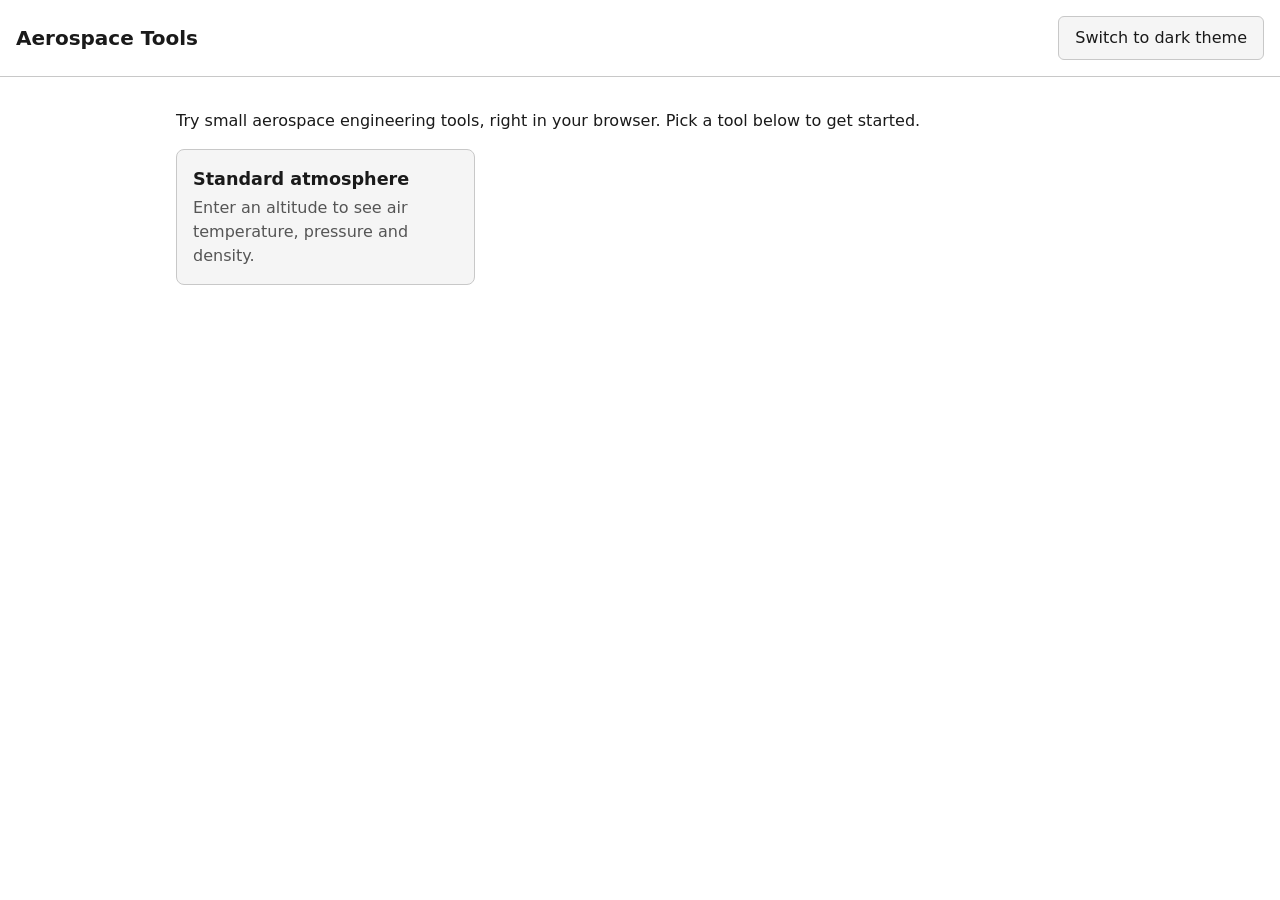
<file: index.html>
<!DOCTYPE html>
<html lang="en" data-theme="light">
<head>
  <meta charset="utf-8">
  <meta name="viewport" content="width=device-width, initial-scale=1">
  <title>Aerospace Tools</title>
  <link rel="stylesheet" href="css/style.css">
  <script src="js/theme.js"></script>
</head>
<body>
  <header class="site-header">
    <h1 class="site-title">Aerospace Tools</h1>
    <button id="theme-toggle" class="theme-toggle" type="button" aria-pressed="false">Switch to dark theme</button>
  </header>

  <main>
    <p>Try small aerospace engineering tools, right in your browser. Pick a tool below to get started.</p>

    <ul class="card-grid">
      <li>
        <a class="card" href="tools/atmosphere.html">
          <h2>Standard atmosphere</h2>
          <p>Enter an altitude to see air temperature, pressure and density.</p>
        </a>
      </li>
    </ul>
  </main>
</body>
</html>
</file>
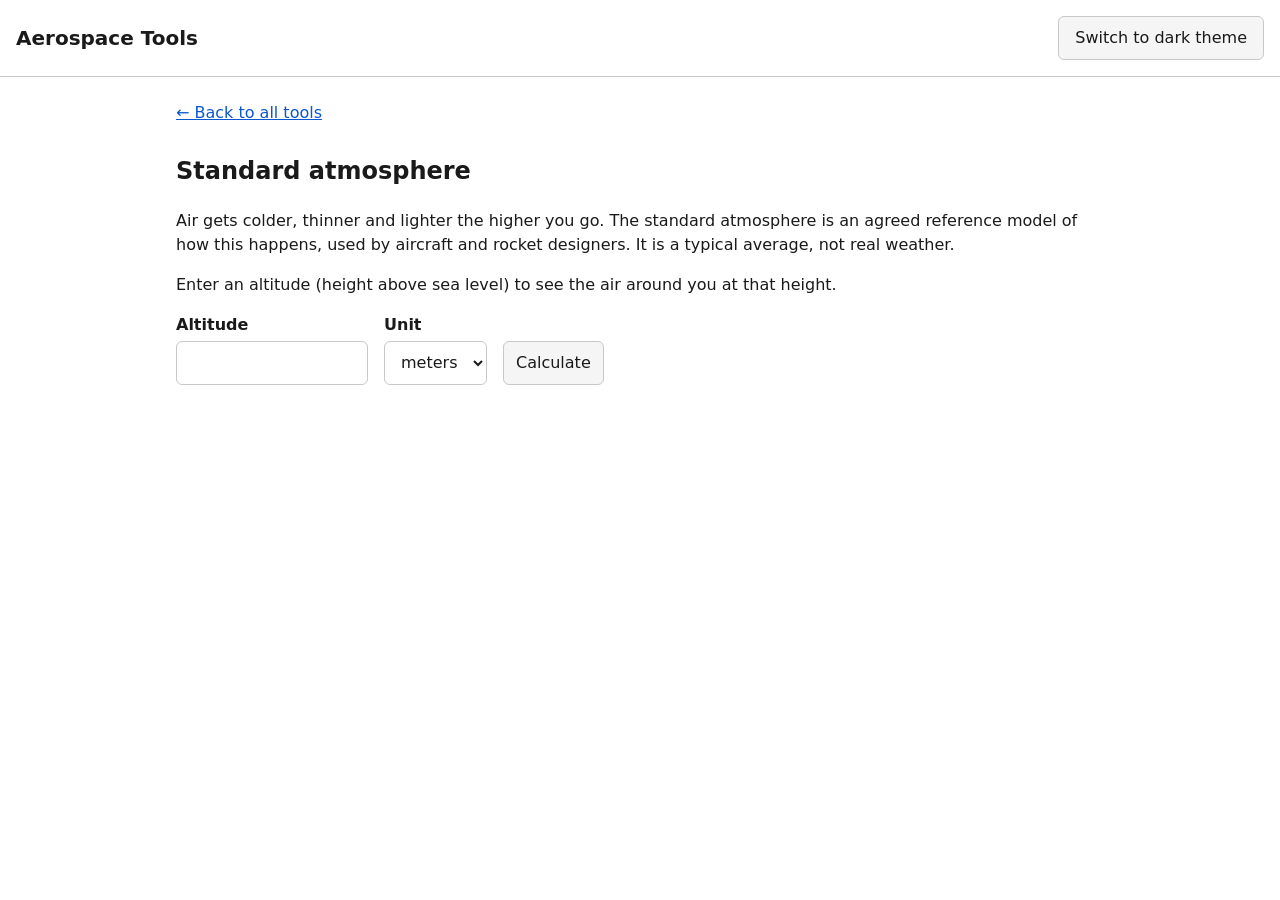
<file: tools/atmosphere.html>
<!DOCTYPE html>
<html lang="en" data-theme="light">
<head>
  <meta charset="utf-8">
  <meta name="viewport" content="width=device-width, initial-scale=1">
  <title>Standard Atmosphere — Aerospace Tools</title>
  <link rel="stylesheet" href="../css/style.css">
  <script src="../js/theme.js"></script>
  <script src="../js/atmosphere.js" defer></script>
</head>
<body>
  <header class="site-header">
    <h1 class="site-title">Aerospace Tools</h1>
    <button id="theme-toggle" class="theme-toggle" type="button" aria-pressed="false">Switch to dark theme</button>
  </header>

  <main>
    <a class="back-link" href="../index.html">&larr; Back to all tools</a>
    <h2>Standard atmosphere</h2>
    <p>Air gets colder, thinner and lighter the higher you go. The standard atmosphere is an agreed reference model of how this happens, used by aircraft and rocket designers. It is a typical average, not real weather.</p>
    <p>Enter an altitude (height above sea level) to see the air around you at that height.</p>

    <form id="atmosphere-form" class="tool-form" novalidate>
      <div class="field">
        <label for="altitude">Altitude</label>
        <input id="altitude" name="altitude" type="number" inputmode="decimal" step="any" autocomplete="off">
      </div>
      <div class="field">
        <label for="unit">Unit</label>
        <select id="unit" name="unit">
          <option value="meters">meters</option>
          <option value="feet">feet</option>
        </select>
      </div>
      <button class="primary-button" type="submit">Calculate</button>
    </form>

    <p id="error" class="error" role="alert"></p>

    <section id="results" class="results" hidden>
      <h3>Results</h3>
      <dl>
        <dt>Temperature</dt>
        <dd><span id="out-temp-k"></span> K (<span id="out-temp-c"></span> °C)</dd>
        <dd class="note">How hot or cold the air is. It rises and falls in layers as you climb.</dd>

        <dt>Pressure</dt>
        <dd><span id="out-pressure"></span> Pa</dd>
        <dd class="note">How hard the air pushes on things. It drops quickly with height.</dd>

        <dt>Air density</dt>
        <dd><span id="out-density"></span> kg/m³</dd>
        <dd class="note">How much air is packed into each cubic meter. Thinner air gives wings and engines less to work with.</dd>
      </dl>
    </section>
  </main>
</body>
</html>
</file>
<file: css/style.css>
:root {
  --bg: #ffffff;
  --text: #1a1a1a;
  --muted: #555555;
  --card-bg: #f5f5f5;
  --border: #c8c8c8;
  --link: #0b57d0;
  --error: #b00020;
}

:root[data-theme="dark"] {
  --bg: #121212;
  --text: #eaeaea;
  --muted: #b0b0b0;
  --card-bg: #1e1e1e;
  --border: #444444;
  --link: #8ab4f8;
  --error: #ff8a80;
}

* {
  box-sizing: border-box;
}

body {
  margin: 0;
  background: var(--bg);
  color: var(--text);
  font-family: system-ui, -apple-system, "Segoe UI", Roboto, sans-serif;
  line-height: 1.5;
}

a {
  color: var(--link);
}

.site-header {
  display: flex;
  flex-wrap: wrap;
  align-items: center;
  justify-content: space-between;
  gap: 0.75rem;
  padding: 1rem;
  border-bottom: 1px solid var(--border);
}

.site-title {
  margin: 0;
  font-size: 1.25rem;
}

.theme-toggle {
  min-height: 44px;
  padding: 0.5rem 1rem;
  background: var(--card-bg);
  color: var(--text);
  border: 1px solid var(--border);
  border-radius: 6px;
  font: inherit;
  cursor: pointer;
}

main {
  max-width: 60rem;
  margin: 0 auto;
  padding: 1rem;
}

.card-grid {
  display: grid;
  grid-template-columns: 1fr;
  gap: 1rem;
  padding: 0;
  list-style: none;
}

.card {
  display: block;
  height: 100%;
  padding: 1rem;
  background: var(--card-bg);
  border: 1px solid var(--border);
  border-radius: 8px;
  color: var(--text);
  text-decoration: none;
}

.card:hover,
.card:focus-visible {
  border-color: var(--link);
}

.card h2 {
  margin: 0 0 0.25rem;
  font-size: 1.1rem;
}

.card p {
  margin: 0;
  color: var(--muted);
}

.back-link {
  display: inline-block;
  padding: 0.5rem 0;
}

.tool-form {
  display: flex;
  flex-wrap: wrap;
  align-items: flex-end;
  gap: 1rem;
  margin: 1rem 0;
}

.field {
  display: flex;
  flex-direction: column;
  gap: 0.25rem;
}

.field label {
  font-weight: 600;
}

.field input,
.field select,
.primary-button {
  min-height: 44px;
  padding: 0.5rem 0.75rem;
  background: var(--bg);
  color: var(--text);
  border: 1px solid var(--border);
  border-radius: 6px;
  font: inherit;
}

.field input {
  width: 12rem;
  max-width: 100%;
}

.primary-button {
  background: var(--card-bg);
  cursor: pointer;
}

.error {
  min-height: 1.5rem;
  margin: 0;
  color: var(--error);
}

.results {
  padding: 1rem;
  background: var(--card-bg);
  border: 1px solid var(--border);
  border-radius: 8px;
}

.results h3 {
  margin-top: 0;
}

.results dt {
  font-weight: 600;
  margin-top: 0.75rem;
}

.results dd {
  margin: 0;
}

.results .note {
  color: var(--muted);
}

@media (min-width: 600px) {
  .card-grid {
    grid-template-columns: repeat(2, 1fr);
  }
}

@media (min-width: 960px) {
  .card-grid {
    grid-template-columns: repeat(3, 1fr);
  }
}
</file>
